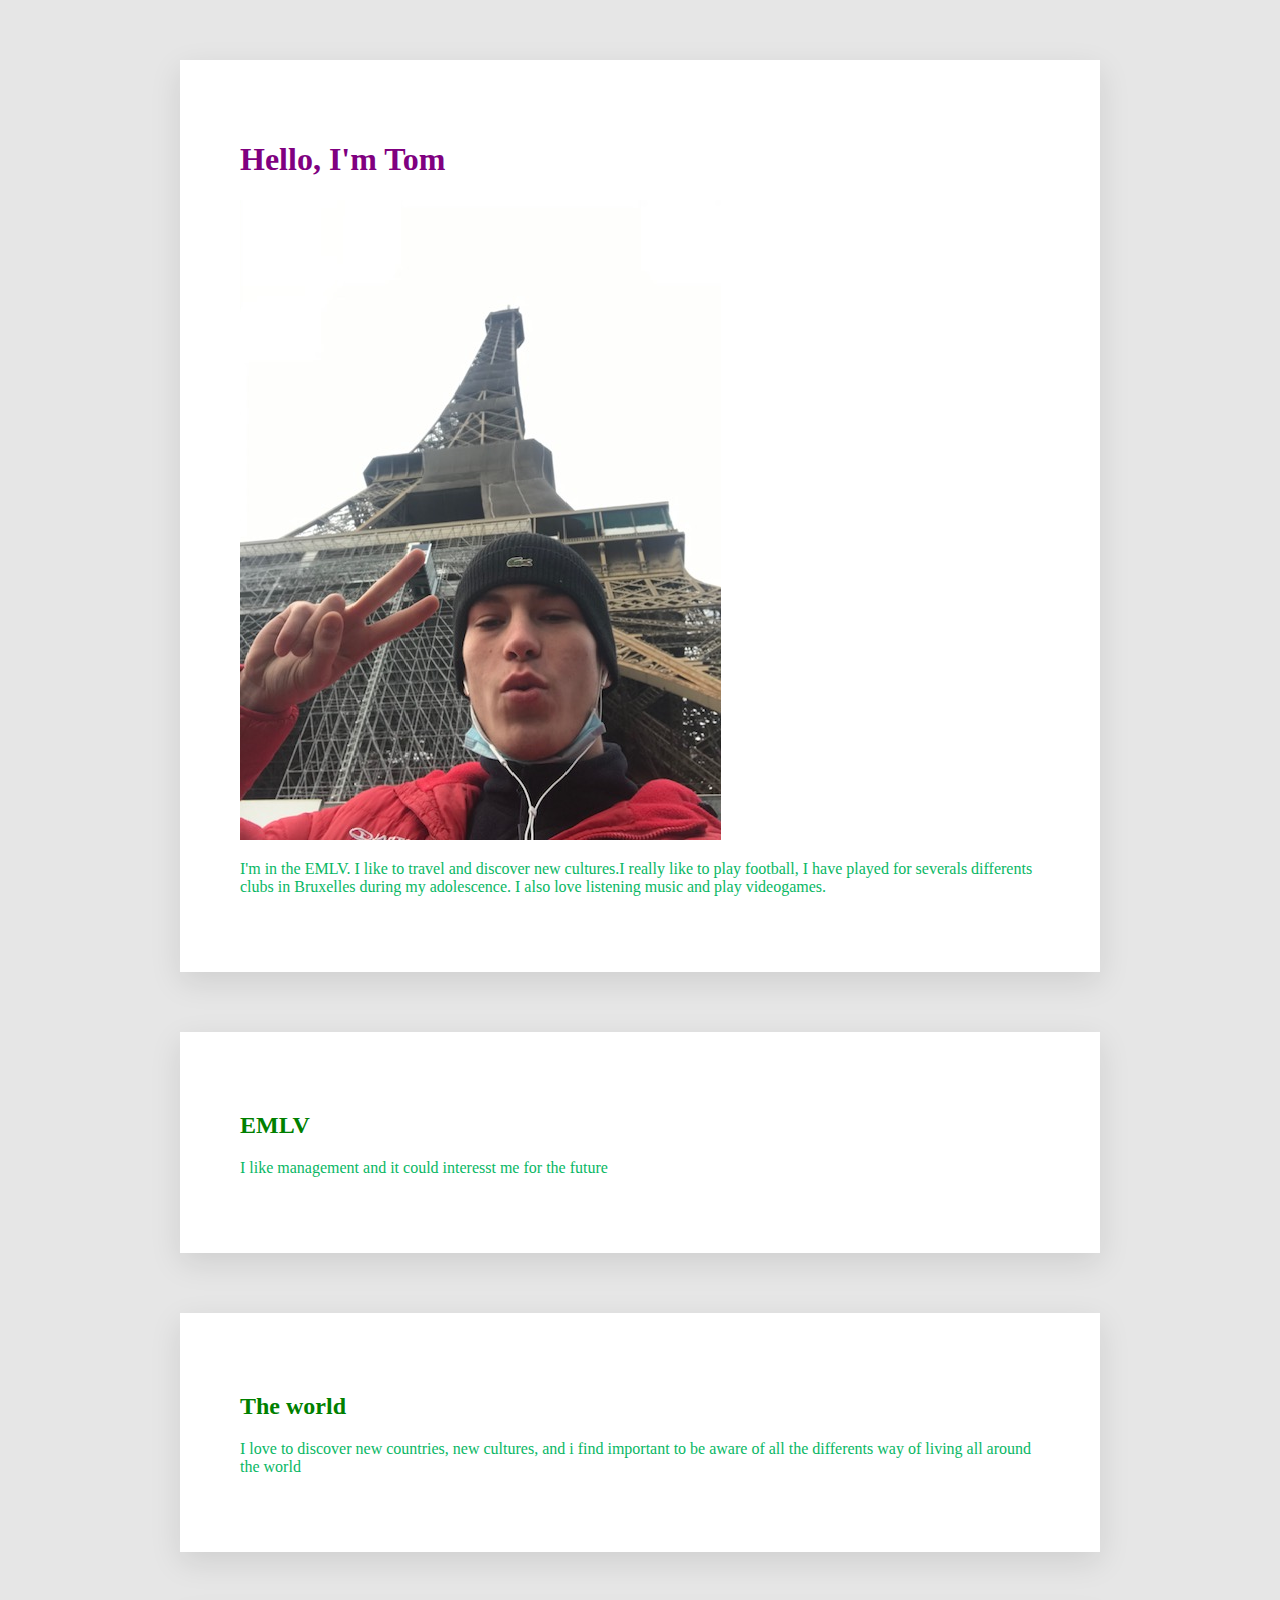
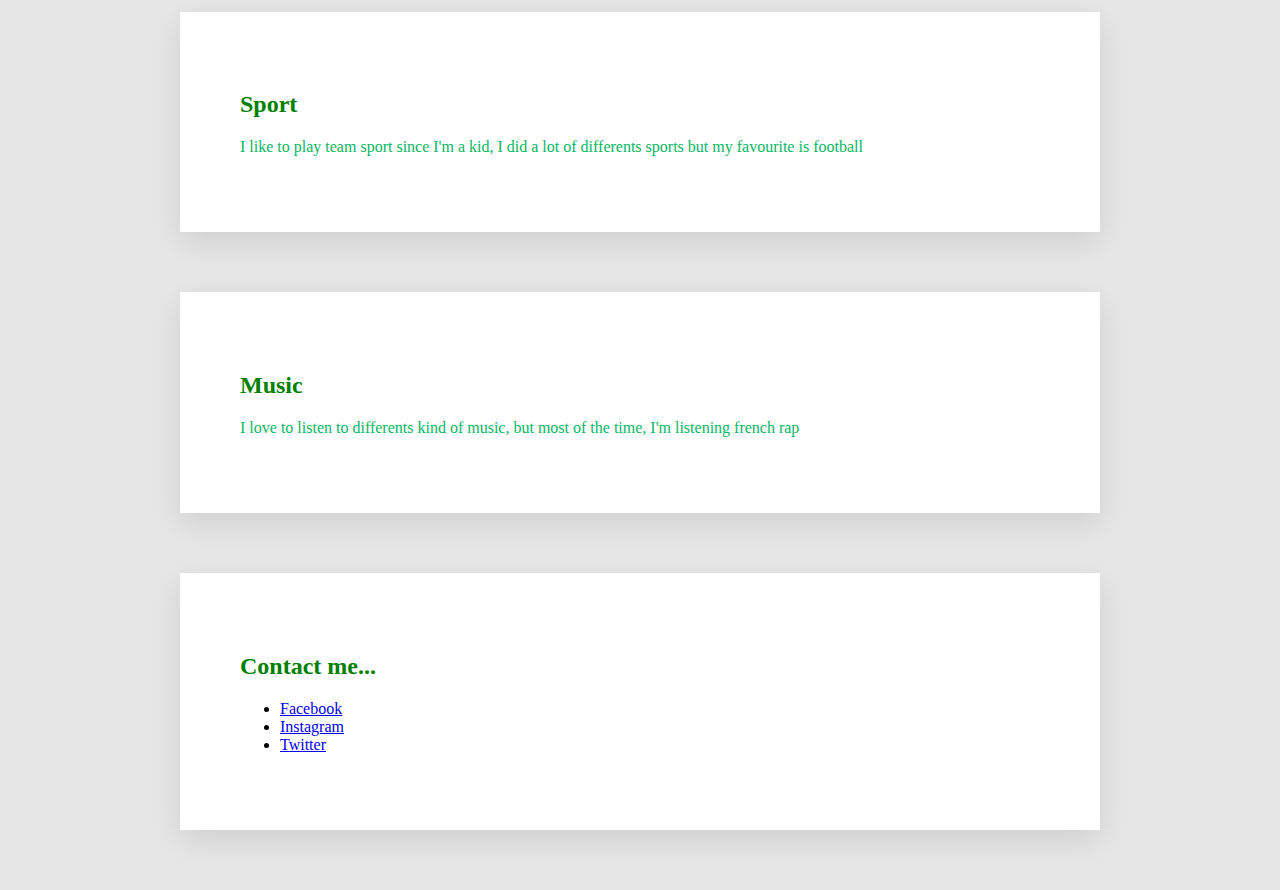
<file: index.html>
<!DOCTYPE html>
<html>
  
  <head>
   <title>
    Tom Winnock's profile</title>
    <meta name="description" content="This the profile of Tom">
    <meta charset="utf-8">
    <link rel="stylesheet" href="style.css">
  </head>

  <body>
  
       <div>
        <div style="
       width: 800px;
       margin: 60px auto;
       padding: 60px;
       background: white;
       box-shadow: 0px 10px 30px rgba(0,0,0,0.1)
       ">
         <h1>Hello, I'm Tom</h1>
         <img src="image.jpg" alt="Tom Winnock">
         <p>
           I'm in the EMLV. I like to travel and discover new cultures.I really like to play football, I have played for severals differents clubs in Bruxelles during my adolescence. I also love listening music and play videogames.
         </p>
       </div>
    

         <div>
          <div style="
       width: 800px;
       margin: 60px auto;
       padding: 60px;
       background: white;
       box-shadow: 0px 10px 30px rgba(0,0,0,0.1)
       ">
            <h2>EMLV </h2>
            <p>
              I like management and it could interesst me for the future
            </p>
         </div>
  
         <div>
          <div style="
       width: 800px;
       margin: 60px auto;
       padding: 60px;
       background: white;
       box-shadow: 0px 10px 30px rgba(0,0,0,0.1)
       ">
            <h2>The world</h2>
            <p>
              I love to discover new countries, new cultures, and i find important to be aware of all the differents way of living all around the world
            </p>
         </div>
     
         <div>
          <div style="
       width: 800px;
       margin: 60px auto;
       padding: 60px;
       background: white;
       box-shadow: 0px 10px 30px rgba(0,0,0,0.1)
       ">
            <h2>Sport</h2>
            <p>
              I like to play team sport since I'm a kid, I did a lot of differents sports but my favourite is football
            </p>
         </div>
     
         <div>
          <div style="
       width: 800px;
       margin: 60px auto;
       padding: 60px;
       background: white;
       box-shadow: 0px 10px 30px rgba(0,0,0,0.1)
       ">
            <h2>Music </h2>
            <p>
              I love to listen to differents kind of music, but most of the time, I'm listening french rap
            </p>
         </div>
     
         <div>
          <div style="
       width: 800px;
       margin: 60px auto;
       padding: 60px;
       background: white;
       box-shadow: 0px 10px 30px rgba(0,0,0,0.1)
       ">
           <h2>Contact me...</h2>
            <ul>
             <li>
               <a href="https://www.facebook.com/tom.winnock.5" target="_blank">Facebook</a>
             </li>

             <li>
               <a href="https://www.instagram.com/wnktom/?hl=fr" target="_blank">Instagram</a>
             </li>

             <li>
               <a href="https://twitter.com/winnock_tom" target="_blank">Twitter</a>
             </li>
           </ul>
         </div>
      </div>
  </body>
</html>
</file>
<file: style.css>
body {
background-color: rgb(230,230,230);
color: rgb(0,0,0);
}

h1 {
	color: purple;
	font-family: Apple chancery;
}

h2 {color: green;
}

p  {color: rgb(8,183,100);	
}
</file>
